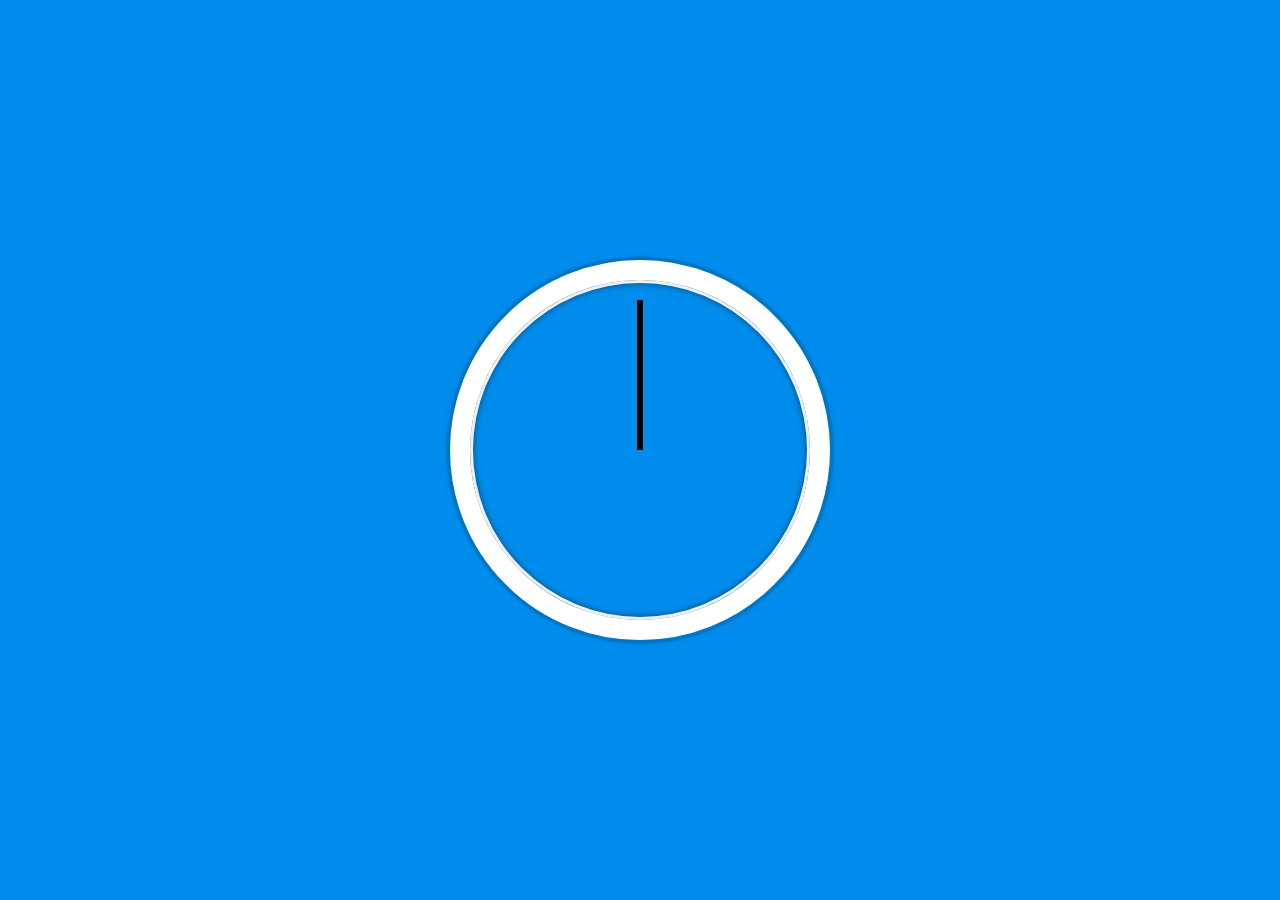
<file: 02-real-clock/index.html>
<!DOCTYPE html>
<html lang="en">
<head>
  <meta charset="UTF-8">
  <title>JS + CSS Clock</title>
  <link rel="stylesheet" type="text/css" href="style.css" />
</head>
<body>


    <div class="clock">
      <div class="clock-face">
        <div class="hand hour-hand"></div>
        <div class="hand min-hand"></div>
        <div class="hand second-hand"></div>
      </div>
    </div>

  <script src="script.js"></script>
</body>
</html>
</file>
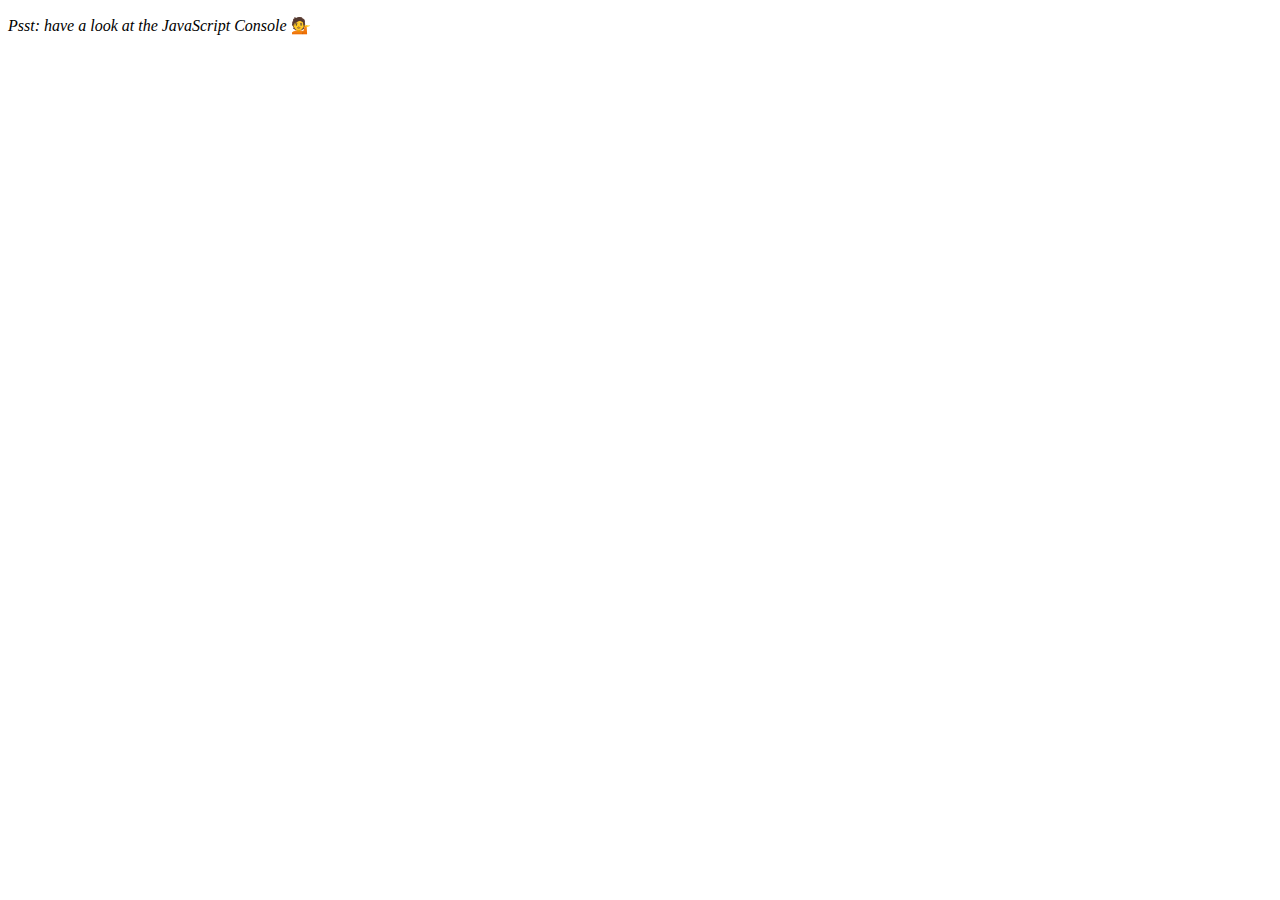
<file: 04-ArrayCardio-1/index.html>
<!DOCTYPE html>
<html lang="en">
<head>
  <meta charset="UTF-8">
  <title>Array Cardio 💪</title>
</head>
<body>
  <p><em>Psst: have a look at the JavaScript Console</em> 💁</p>
  <script src="script.js"></script>
</body>
</html>
</file>
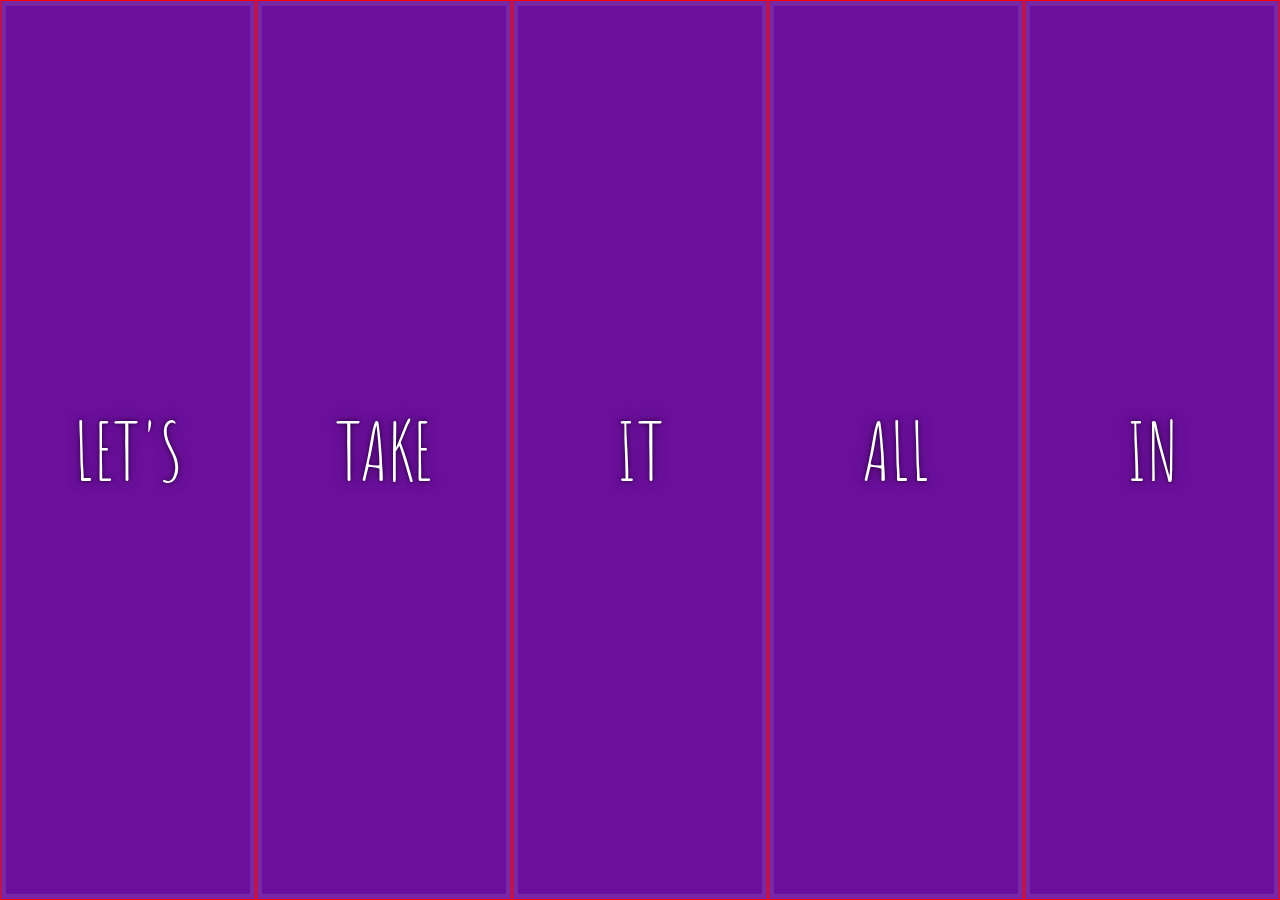
<file: 05-flex-panels-image/index.html>
<!DOCTYPE html>
<html lang="en">
<head>
  <meta charset="UTF-8">
  <title>Flex Panels 💪</title>
  <link href='https://fonts.googleapis.com/css?family=Amatic+SC' rel='stylesheet' type='text/css'>
  <link rel="stylesheet" type="text/css" href="style.css" />
</head>
<body>
  
  <div class="panels">
    <div class="panel panel1">
      <p>Hey</p>
      <p>Let's</p>
      <p>Dance</p>
    </div>
    <div class="panel panel2">
      <p>Give</p>
      <p>Take</p>
      <p>Receive</p>
    </div>
    <div class="panel panel3">
      <p>Experience</p>
      <p>It</p>
      <p>Today</p>
    </div>
    <div class="panel panel4">
      <p>Give</p>
      <p>All</p>
      <p>You can</p>
    </div>
    <div class="panel panel5">
      <p>Life</p>
      <p>In</p>
      <p>Motion</p>
    </div>
  </div>

  <script src="script.js"></script>

</body>
</html>
</file>
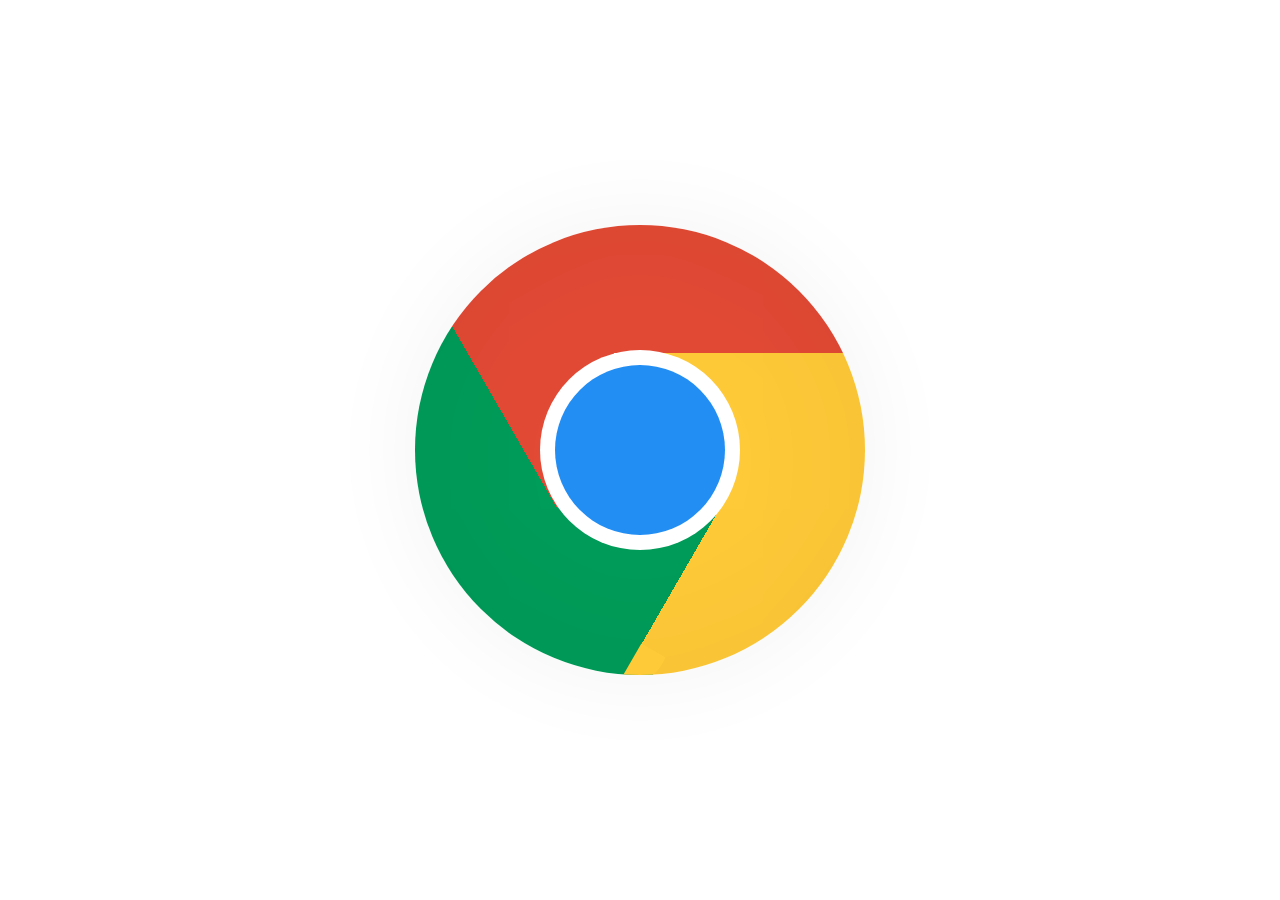
<file: test-01-chrome/index.html>
<!DOCTYPE html>
<html lang="en">
<head>
  <meta charset="UTF-8">
  <meta name="viewport" content="width=device-width, initial-scale=1.0">
  <meta http-equiv="X-UA-Compatible" content="ie=edge">
  <link rel="stylesheet" href="style.css">
  <title>Document</title>
</head>
<body>
  <div class="chrome-logo"></div>
</body>
</html>
</file>
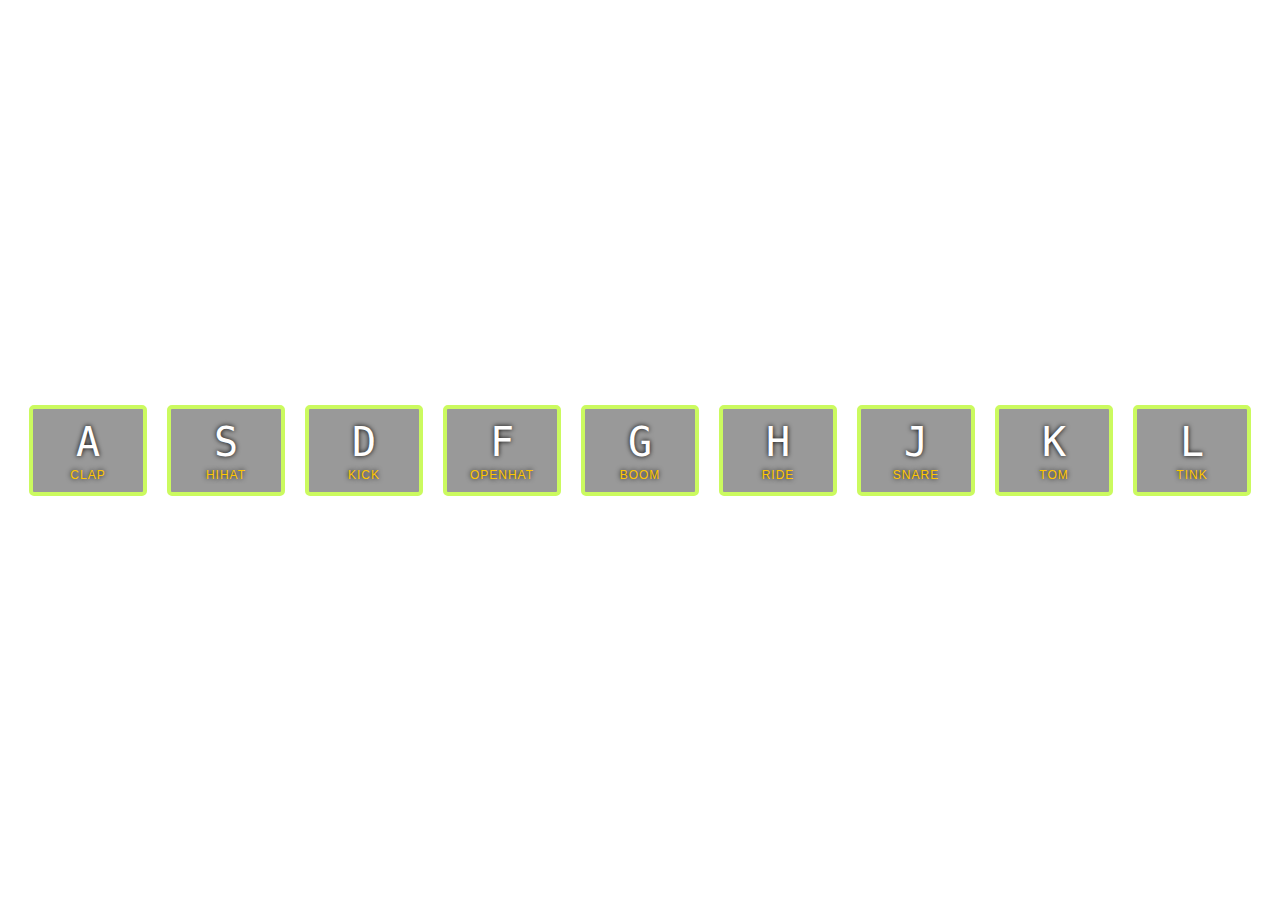
<file: 01-drum-kit/index-START.html>
<!DOCTYPE html>
<html lang="en">
<head>
  <meta charset="UTF-8">
  <title>JS Drum Kit</title>
  <link rel="stylesheet" href="style.css">
</head>
<body>


  <div class="keys">
    <div data-key="65" class="key">
      <kbd>A</kbd>
      <span class="sound">clap</span>
    </div>
    <div data-key="83" class="key">
      <kbd>S</kbd>
      <span class="sound">hihat</span>
    </div>
    <div data-key="68" class="key">
      <kbd>D</kbd>
      <span class="sound">kick</span>
    </div>
    <div data-key="70" class="key">
      <kbd>F</kbd>
      <span class="sound">openhat</span>
    </div>
    <div data-key="71" class="key">
      <kbd>G</kbd>
      <span class="sound">boom</span>
    </div>
    <div data-key="72" class="key">
      <kbd>H</kbd>
      <span class="sound">ride</span>
    </div>
    <div data-key="74" class="key">
      <kbd>J</kbd>
      <span class="sound">snare</span>
    </div>
    <div data-key="75" class="key">
      <kbd>K</kbd>
      <span class="sound">tom</span>
    </div>
    <div data-key="76" class="key">
      <kbd>L</kbd>
      <span class="sound">tink</span>
    </div>
  </div>

  <audio data-key="65" src="sounds/clap.wav"></audio>
  <audio data-key="83" src="sounds/hihat.wav"></audio>
  <audio data-key="68" src="sounds/kick.wav"></audio>
  <audio data-key="70" src="sounds/openhat.wav"></audio>
  <audio data-key="71" src="sounds/boom.wav"></audio>
  <audio data-key="72" src="sounds/ride.wav"></audio>
  <audio data-key="74" src="sounds/snare.wav"></audio>
  <audio data-key="75" src="sounds/tom.wav"></audio>
  <audio data-key="76" src="sounds/tink.wav"></audio>

<script src="script.js"></script>


</body>
</html>
</file>
<file: 02-real-clock/style.css>
html {
  background: #018DED url(https://unsplash.it/1500/1000?image=881&blur=5);
  background-size: cover;
  font-family: 'helvetica neue';
  text-align: center;
  font-size: 10px;
}

body {
  margin: 0;
  font-size: 2rem;
  display: flex;
  flex: 1;
  min-height: 100vh;
  align-items: center;
}

.clock {
  width: 30rem;
  height: 30rem;
  border: 20px solid white;
  border-radius: 50%;
  margin: 50px auto;
  position: relative;
  padding: 2rem;
  box-shadow:
    0 0 0 4px rgba(0,0,0,0.1),
    inset 0 0 0 3px #EFEFEF,
    inset 0 0 10px black,
    0 0 10px rgba(0,0,0,0.2);
}

.clock-face {
  position: relative;
  width: 100%;
  height: 100%;
  transform: translateY(-3px); /* account for the height of the clock hands */
}

.hand {
  width: 50%;
  height: 6px;
  background: black;
  position: absolute;
  top: 50%;
  transform-origin: 100%;
  transform: rotate(90deg);
  transition: all 0.05s;
  transition-timing-function: cubic-bezier(0.1, 2.7, 0.58, 1);
}
</file>
<file: 05-flex-panels-image/style.css>
html {
      box-sizing: border-box;
      background: #ffc600;
      font-family: 'helvetica neue';
      font-size: 20px;
      font-weight: 200;
    }
    
    body {
      margin: 0;
    }
    
    *, *:before, *:after {
      box-sizing: inherit;
    }

    .panels {
      min-height: 100vh;
      overflow: hidden;
      display: flex;
    }

    .panel {
      background: #6B0F9C;
      box-shadow: inset 0 0 0 5px rgba(255,255,255,0.1);
      color: white;
      text-align: center;
      align-items: center;
      /* Safari transitionend event.propertyName === flex */
      /* Chrome + FF transitionend event.propertyName === flex-grow */
      transition:
        font-size 0.7s cubic-bezier(0.61,-0.19, 0.7,-0.11),
        flex 0.7s cubic-bezier(0.61,-0.19, 0.7,-0.11),
        background 0.2s;
      font-size: 20px;
      background-size: cover;
      background-position: center;
      border: 1px solid red;
      flex: 1;
      justify-content: center;
      align-content: center;
      display: flex;
      flex-direction: column;
    }

    .panel1 { background-image:url(https://source.unsplash.com/gYl-UtwNg_I/1500x1500); }
    .panel2 { background-image:url(https://source.unsplash.com/rFKUFzjPYiQ/1500x1500); }
    .panel3 { background-image:url(https://images.unsplash.com/photo-1465188162913-8fb5709d6d57?ixlib=rb-0.3.5&q=80&fm=jpg&crop=faces&cs=tinysrgb&w=1500&h=1500&fit=crop&s=967e8a713a4e395260793fc8c802901d); }
    .panel4 { background-image:url(https://source.unsplash.com/ITjiVXcwVng/1500x1500); }
    .panel5 { background-image:url(https://source.unsplash.com/3MNzGlQM7qs/1500x1500); }

    /* Flex items */
    .panel > * {
      margin: 0;
      width: 100%;
      transition: transform 0.5s;
      flex: 1 0 auto;
      display: flex;
      justify-content: center;
      align-items: center;
    }

    .panel > *:first-child { transform: translateY(-100%);}
    .panel.open-active > *:first-child { transform: translateY(0);}
    .panel > *:last-child { transform: translateY(100%);}
    .panel.open-active > *:last-of-type { transform: translateY(0);}

    .panel p {
      text-transform: uppercase;
      font-family: 'Amatic SC', cursive;
      text-shadow: 0 0 4px rgba(0, 0, 0, 0.72), 0 0 14px rgba(0, 0, 0, 0.45);
      font-size: 2em;
    }
    
    .panel p:nth-child(2) {
      font-size: 4em;
    }

    .panel.open {
      flex: 5;
      font-size: 40px;
    }
</file>
<file: test-01-chrome/style.css>
body {
  font-size: 6px;
}
@media only screen and (min-width: 480px) {
  body {
    font-size: 10px;
  }
}
@media only screen and (min-width: 800px) {
  body {
    font-size: 16px;
  }
}
.chrome-logo {
  display: block;
  width: 28.125em;
  height: 28.125em;
  position: absolute;
  top: 50%;
  left: 50%;
  margin-top: -14.0625em;
  margin-left: -14.0625em;
  border-radius: 28.125em;
  background-image: linear-gradient(
      240deg,
      transparent 66.4%,
      #009c59 0%,
      #009c59
    ),
    linear-gradient(0deg, transparent 71.5%, #e34a35 0%, #e34a35),
    linear-gradient(290deg, transparent 60%, #e34a35 0%, #e34a35),
    linear-gradient(120deg, transparent 66%, #ffca38 0%, #ffca38),
    linear-gradient(57deg, transparent 58%, #ffca38 0%, #ffca38),
    linear-gradient(190deg, transparent 58%, #009c59 0%, #009c59);
  box-shadow: inset 0 0 10em rgba(0, 0, 0, 0.05), 0 0 100px rgba(0, 0, 0, 0.05),
    0 0 10px white;
  transition: all 1s cubic-bezier(0.4, 0, 0.2, 1);
  overflow: hidden;
}
.chrome-logo::before,
.chrome-logo::after {
  content: "";
  display: block;
}
.chrome-logo::before {
  width: 1.75em;
  height: 2.375em;
  position: absolute;
  top: 26.4375em;
  left: 13.4375em;
  border-bottom-right-radius: 14.0625em;
  background-color: #ffca38;
  transform: rotate(30deg);
}
.chrome-logo::after {
  width: 10.625em;
  height: 10.625em;
  position: absolute;
  top: 50%;
  left: 50%;
  margin-top: -5.3125em;
  margin-left: -5.3125em;
  border-radius: 14.0625em;
  background-color: #228ef4;
  box-shadow: 0 0 0 0.9375em white;
}
.chrome-logo:hover {
  transform: rotate(-720deg) scale(0.9);
}
</file>
<file: 01-drum-kit/style.css>
html {
  font-size: 10px;
  background: url('https://i.imgur.com/b9r5sEL.jpg') bottom center;
  background-size: cover;
}

body,html {
  margin: 0;
  padding: 0;
  font-family: sans-serif;
}

.keys {
  display: flex;
  flex: 1;
  min-height: 100vh;
  align-items: center;
  justify-content: center;
}

.key {
  border: .4rem solid rgb(203, 250, 95);
  border-radius: .5rem;
  margin: 1rem;
  font-size: 1.5rem;
  padding: 1rem .5rem;
  transition: all .15s ease;
  width: 10rem;
  text-align: center;
  color: white;
  background: rgba(0,0,0,0.4);
  text-shadow: 0 0 .5rem black;
}

.playing {
  transform: scale(1.4);
  color: rgb(83, 81, 81);
  border-color: #205815;
  box-shadow: 0 0 1rem rgb(134, 230, 146);
}

kbd {
  display: block;
  font-size: 4rem;
}

.sound {
  font-size: 1.2rem;
  text-transform: uppercase;
  letter-spacing: .1rem;
  color: #ffc600;
}
</file>
